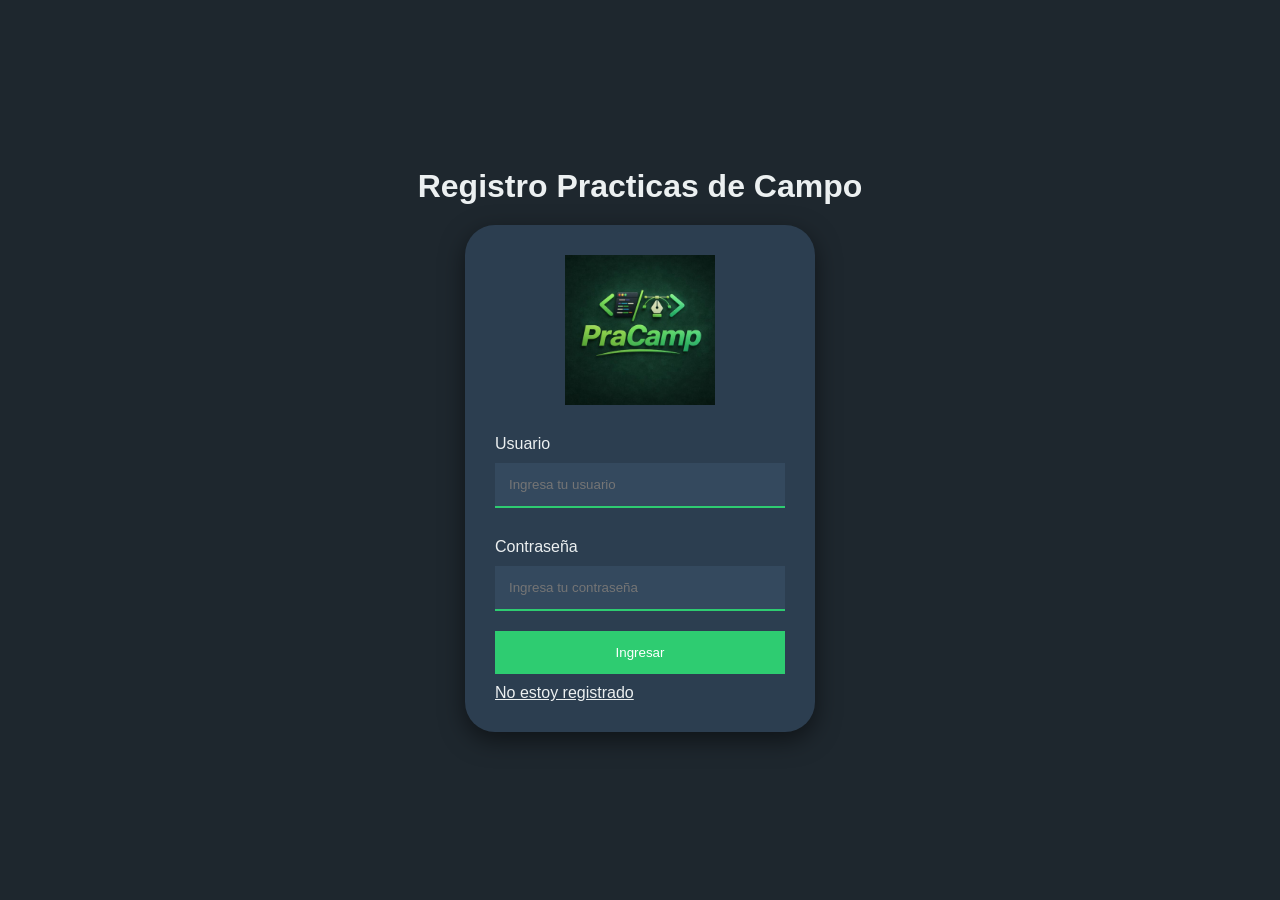
<file: index.html>
<!DOCTYPE html>
<html lang="es">

<head>
    <meta charset="UTF-8">
    <meta name="viewport" content="width=device-width, initial-scale=1.0">
    <title>Login</title>
    <link rel="stylesheet" href="./css/style.css">
</head>

<body>
    <h1>Registro Practicas de Campo</h1>
    <div id="formularioInicio">
        <img src="./assets/logo.jpeg" alt="Logo Empresa" id="logoEmpresa">

        <label>Usuario</label>
        <input type="text" placeholder="Ingresa tu usuario" class="entradaTexto">
        <label>Contraseña</label>
        <input type="password" placeholder="Ingresa tu contraseña" class="entradaTexto">
        <button id="btnIngresar">Ingresar</button>
        <div id="mensaje"></div>
        <a href="./pages/registro.html">No estoy registrado</a>
    </div>

</body>
<script src="./js/script.js"></script>
</html>
</file>
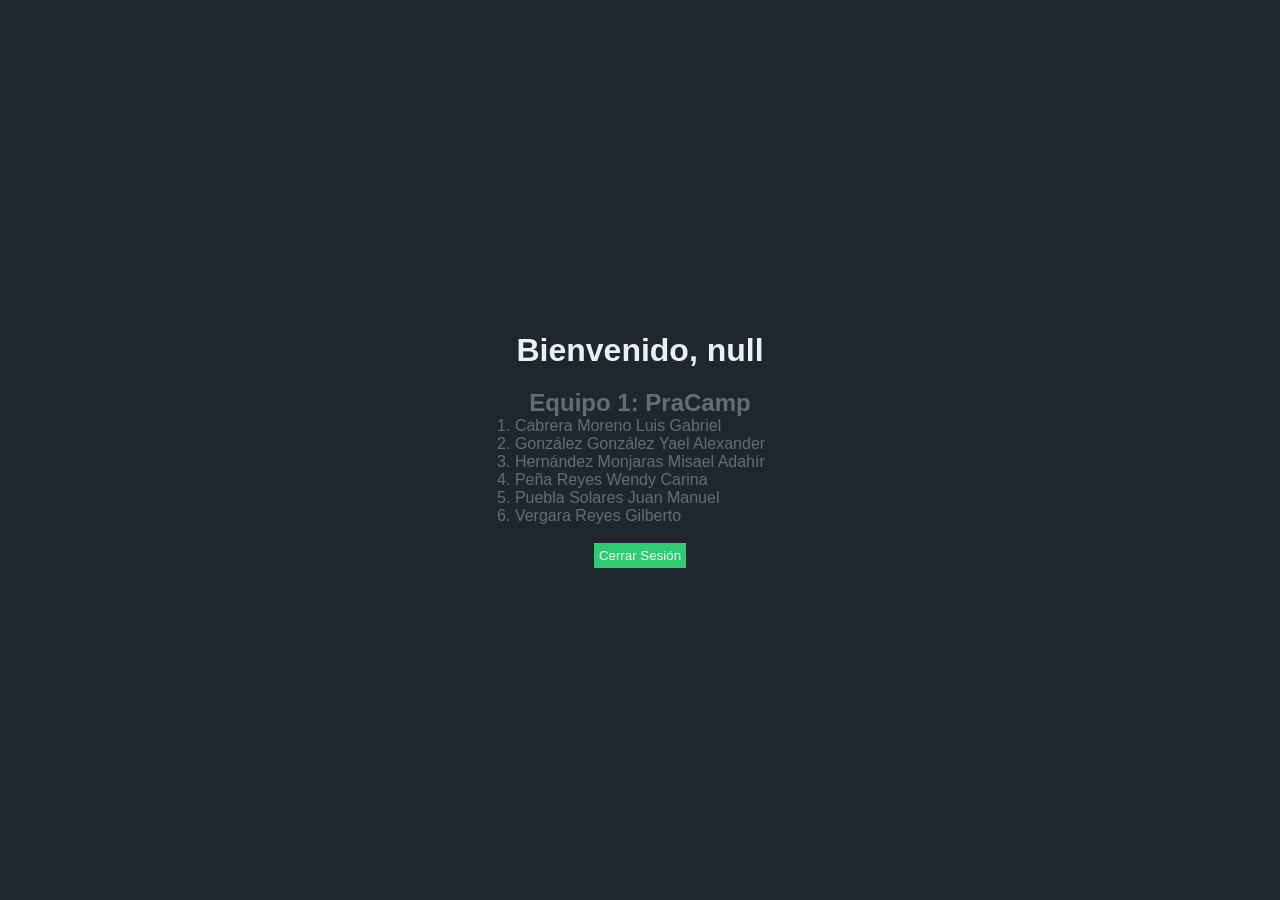
<file: pages/principal.html>
<!DOCTYPE html>
<html lang="es">
<head>
    <meta charset="UTF-8">
    <meta name="viewport" content="width=device-width, initial-scale=1.0">
    <title>Principal</title>
    <link rel="stylesheet" href="../css/style.css">
</head>
<body>
    <h1 id="bienvenida">Bienvenido al Sistema: Usuario!</h1>
    <h2>Equipo 1: PraCamp</h2>
    <ol class="nombres">
        <li>Cabrera Moreno Luis Gabriel</li>
        <li>González González Yael Alexander</li>
        <li>Hernández Monjaras Misael Adahír</li>
        <li>Peña Reyes Wendy Carina</li>
        <li>Puebla Solares Juan Manuel</li>
        <li>Vergara Reyes Gilberto</li>       
    </ol>
    <br>
    <button id="btnCerrarSesion">Cerrar Sesión</button>
</body>
<script src="../js/script_principal.js"></script>
</html>
</file>
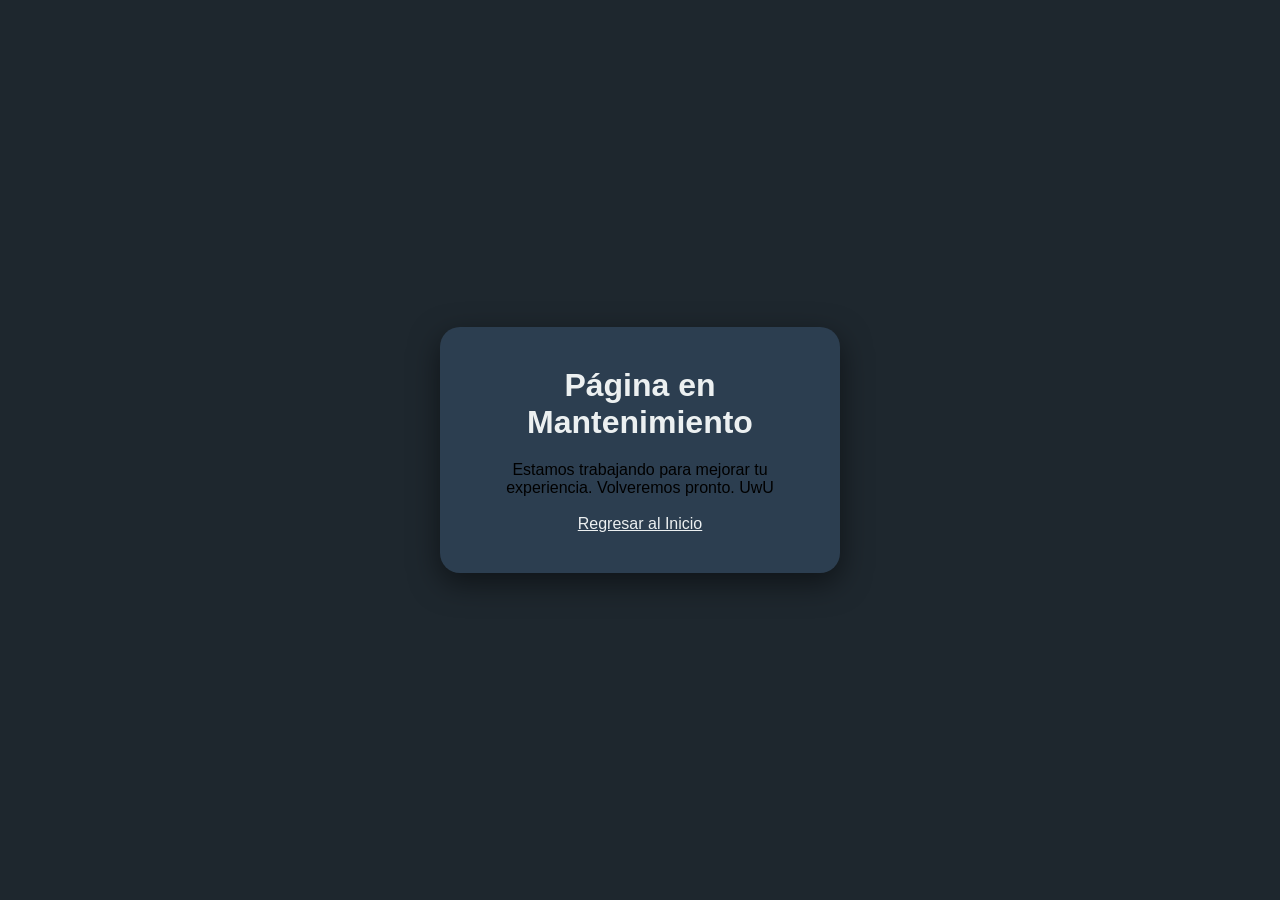
<file: pages/registro.html>
<!DOCTYPE html>
<html lang="es">
<head>
    <meta charset="UTF-8">
    <meta name="viewport" content="width=device-width, initial-scale=1.0">
    <title>Registro</title>
    <link rel="stylesheet" href="../css/style.css">
</head>
<body>
    <div id="mantenimiento">
        <h1>Página en Mantenimiento</h1>
        <p>Estamos trabajando para mejorar tu experiencia. Volveremos pronto. UwU</p><br>
        <a href="../index.html">Regresar al Inicio</a>
    </div>
</body>
</html>
</file>
<file: css/style.css>
*{
    margin:0;
    padding: 0;
    box-sizing: border-box;
}

body{
    font-family: Arial;
    background: #1e272e;

    display:flex;
    justify-content: center;
    align-items: center;
    height: 100vh;
    flex-direction: column;
}

.entradaTexto{
    padding: 14px;
    margin-bottom: 20px;
    border: none;
    border-bottom: 2px solid #2ecc71;
    background-color: #34495e;
    color: white;
    outline: none;
}

.entradaTexto{
    transition: 0.3s;
}

.entradaTexto:focus{
    border-color: green;
    transform: scale(1.1);
}

h1{
    color: #ecf0f1;
    margin-bottom: 20px;
}

label{
    margin-bottom: 10px;
    margin-top: 10px;
    color: #ecf0f1;
}

#logoEmpresa{
    width: 150px;
    margin:0 auto 20px;
}

h2{
    color: rgb(99, 110, 114);
}

#formularioInicio{
    background-color: #2c3e50;
    width: 350px;
    padding: 30px;

    border-radius: 30px;
    box-shadow: 0 8px 25px rgba(0, 0, 0, 0.5);
    display: flex;
    flex-direction: column;
}
.colorBtn{
    background-color: rgb(46, 204, 113);
}

.nombres{
    color: rgb(99, 110, 114);
}

#btnIngresar{
    padding:14px;
    border: none;
    background: #2ecc71;
    color: white;
    cursor: pointer;

    transition: 0.3s;
}
#btnIngresar:hover{
    background: #27ae60;
}

#mensaje {
    text-align: center;
    color: #e74c3c; 
    margin-top: 10px;
    font-weight: bold;
    width: 100%; 
}

#mantenimiento {
    background-color: #2c3e50; 
    padding: 40px;
    border-radius: 20px;
    text-align: center;
    box-shadow: 0 10px 30px rgba(0, 0, 0, 0.5); 
    max-width: 400px;
}

a{
    color: #ecf0f1;
}

#btnCerrarSesion{
    padding:5px;
    border: none;
    background: #2ecc71;
    color: white;
    cursor: pointer;

    transition: 0.3s;
}
</file>
